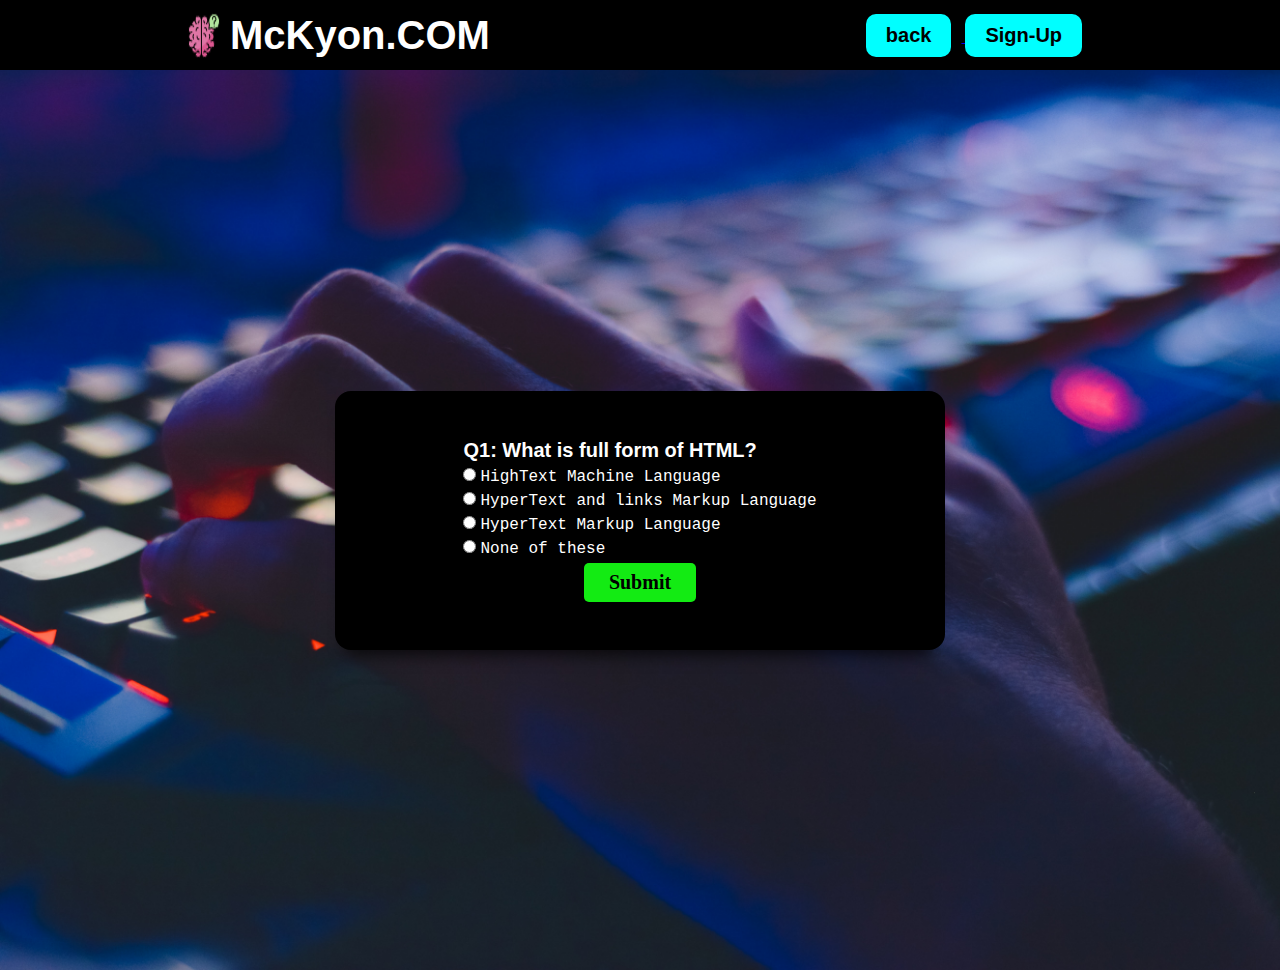
<file: index.html>
<!DOCTYPE html>
<html lang="en">
<head>
    <meta charset="UTF-8">
    <meta http-equiv="X-UA-Compatible" content="IE=edge">
    <meta name="viewport" content="width=device-width, initial-scale=1.0">
    <meta name="google-site-verification" content="NfLIjSVIa7sUu-cAJbi8eNNsqIOx7qeOQAFCBHniILw" />
    <title>html-quiz</title>

    <link rel="stylesheet" href="htmlquiz.css">
</head>
<body>
        <!-- navbar  -->
              <nav>

                <div class="left">
                  <img src="brain.png" alt="Logo"/>
                  <h1>McKyon.COM</h1>
                </div>
          
                <div class="right">
                    
                  <a href="guest.html" target="_parent">   <button class="quizz-btn" id="gelog">back</button>  </a>
                  <a href="index.html" target="_parent"> <button class="quizz-btn">Sign-Up</button>  </a>
                </div>
          
              </nav>

      <!-- Question quizz --> 
    
    <div class="main-div">

        <div class="inner-div"> 

            <h2 class="question" style="font-family: 'Roboto', sans-serif;"> question Come Here</h2>

            <ul>
                <li>
                    <input type="radio" name="answer" id="ans1" class="answer">
                    <label for="ans1" id="option1"> Answer 1 </label>

                </li>
                <li>
                    <input type="radio" name="answer" id="ans2" class="answer">
                    <label for="ans2" id="option2"> Answer 1 </label>
                </li>
                <li>
                    <input type="radio" name="answer" id="ans3" class="answer"> 
                    <label for="ans3" id="option3"> Answer 1 </label>
                </li>
                <li>
                    <input type="radio" name="answer" id="ans4" class="answer">
                    <label for="ans4" id="option4"> Answer 1 </label>
                </li>
            </ul>

            <button id="submit"> Submit</button>

            <div id="showscore" class="scoreArea">
                 fhfhfhh
            </div>

        </div>

    </div>

    <!-- Javascript link -->

    <script src="htmlquiz.js"> </script>
</body>
</html
</file>
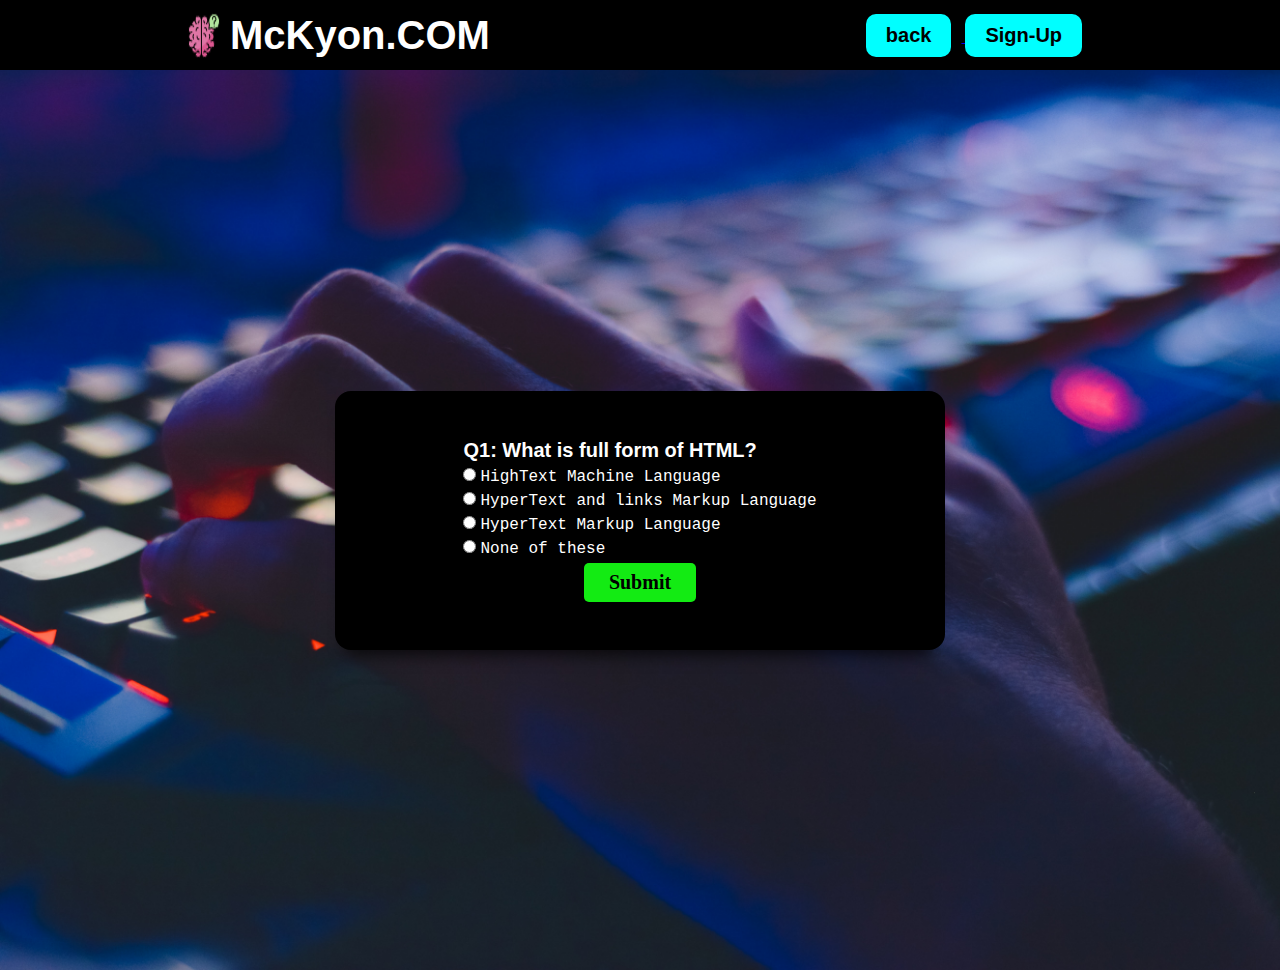
<file: index.html.html>
<!DOCTYPE html>
<html lang="en">
<head>
    <meta charset="UTF-8">
    <meta http-equiv="X-UA-Compatible" content="IE=edge">
    <meta name="viewport" content="width=device-width, initial-scale=1.0">
    <meta name="google-site-verification" content="NfLIjSVIa7sUu-cAJbi8eNNsqIOx7qeOQAFCBHniILw" />
    <title>html-quiz</title>

    <link rel="stylesheet" href="htmlquiz.css">
</head>
<body>
        <!-- navbar  -->
              <nav>

                <div class="left">
                  <img src="brain.png" alt="Logo"/>
                  <h1>McKyon.COM</h1>
                </div>
          
                <div class="right">
                    
                  <a href="guest.html" target="_parent">   <button class="quizz-btn" id="gelog">back</button>  </a>
                  <a href="index.html" target="_parent"> <button class="quizz-btn">Sign-Up</button>  </a>
                </div>
          
              </nav>

      <!-- Question quizz --> 
    
    <div class="main-div">

        <div class="inner-div"> 

            <h2 class="question" style="font-family: 'Roboto', sans-serif;"> question Come Here</h2>

            <ul>
                <li>
                    <input type="radio" name="answer" id="ans1" class="answer">
                    <label for="ans1" id="option1"> Answer 1 </label>

                </li>
                <li>
                    <input type="radio" name="answer" id="ans2" class="answer">
                    <label for="ans2" id="option2"> Answer 1 </label>
                </li>
                <li>
                    <input type="radio" name="answer" id="ans3" class="answer"> 
                    <label for="ans3" id="option3"> Answer 1 </label>
                </li>
                <li>
                    <input type="radio" name="answer" id="ans4" class="answer">
                    <label for="ans4" id="option4"> Answer 1 </label>
                </li>
            </ul>

            <button id="submit"> Submit</button>

            <div id="showscore" class="scoreArea">
                 fhfhfhh
            </div>

        </div>

    </div>

    <!-- Javascript link -->

    <script src="htmlquiz.js"> </script>
</body>
</html
</file>
<file: htmlquiz.css>
*{
    margin: 0px;
    padding: 0px;
    box-sizing: border-box;
    font-family:'Times New Roman', Times, serif;
}

body{
    background-image: url(quizback.jpg);
    background-repeat: no-repeat;
    -webkit-background-size: cover;
  -moz-background-size: cover;
  -o-background-size: cover;
  background-size: cover;
  color: white;
}

/* navbar  */

nav{
  display: flex;
  
  justify-content: space-around;
  height: 70px;
  background-color: black;
  align-items: center;
  font-family: 'Mochiy Pop P One', sans-serif;
  
}

nav .left{
  display: flex;
  
}

nav .left h1{
  color: white;
  font-size: 40px;
  padding-left: 10px;
  font-family: 'Mochiy Pop P One', sans-serif;
}

.quizz-btn{
  padding: 10px 20px;
  background-color: aqua;
  border-radius: 10px;
  border: none;
  border-color: 1px solid black;
  font-weight: bold;
  font-size: 20px;
  font-weight: bold;
  margin-right: 10px;
  cursor: pointer;
  font-family: 'Cabin', sans-serif;


}

.quizz-btn:hover{
  background-color: red;
  color: white;

}

/* Quizz */
.main-div{
  width: 100vw;
  height: 100vh;
  display: grid;
  place-items: center;
}
.inner-div{
  background-color: black;
/*   width: 40vw; */
    width: calc(100vw-75vw);
  padding: 3rem 8rem;
  border-radius: 1rem;
  box-shadow: 0 1rem 1rem -0.7rem rgba(0,0, 0,0.7);

}

.inner-div h2{
   font-size: 20px;
   margin:10px 0px
       color:red;
}

li{
  list-style:none;
  margin: 5px 0px;
  
}

label{
  font-family: 'Red Hat Mono', monospace;
}

input{
  cursor: pointer;
}

#submit , .btn{

  padding: 8px 25px;
  outline: none;
  display: block;
  margin: auto;
  border-radius: 5px;
  text-transform: capitalize;
  font-size: 20px;
  font-weight: 900;
  background-color: rgb(19, 235, 19);
  border: none;

}

#submit:hover{
  background-color: red;
  color: white; 
  cursor: pointer;
}

#showscore{
  background-color: white;
  padding: 10px 5px;
  margin-top: 15px;
  color: black;
  border-radius: 10px;
}

#showscore h3{
  text-align: center;
  font-size: 1rem;
  font-family: Georgia, 'Times New Roman', Times, serif;
  margin-bottom: 10px;

}

#showscore .btnPlayagain{
  padding: 5px 20px;
  outline: none;
  border-radius: 5px;
  text-transform: capitalize;
  font-size: 20px;
  font-weight: 900;
  background-color: rgb(19, 156, 235);
  border: none;
  display: block;
  margin: auto;
}
#showscore .btnPlayagain:hover{
  background-color: aqua;
  color: black;
  cursor: pointer;

}
.scoreArea{
  display: none;
}
</file>
